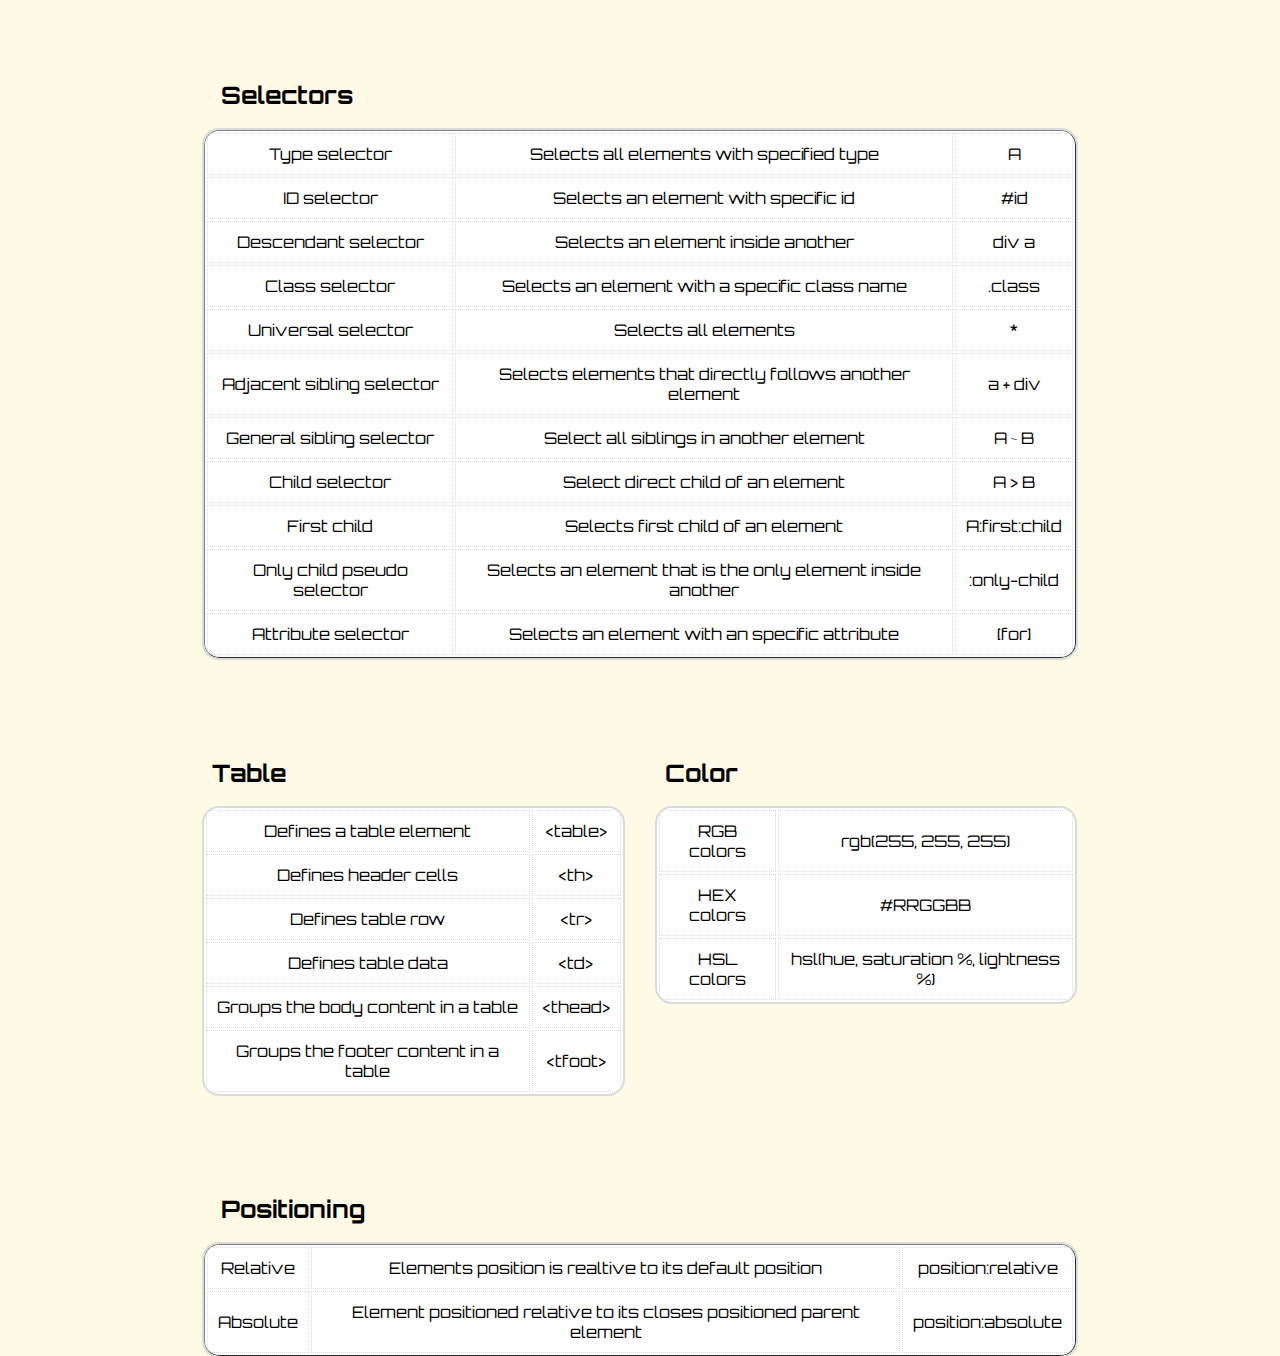
<file: CheatSheet/index.html>
<!DOCTYPE html>
<html lang="en">

<head>
    <meta charset="UTF-8">
    <meta name="viewport" content="width=device-width, initial-scale=1.0">
    <title>Cheat Sheet</title>
    <link rel="preconnect" href="https://fonts.googleapis.com">
    <link rel="preconnect" href="https://fonts.gstatic.com" crossorigin>
    <link href="https://fonts.googleapis.com/css2?family=Orbitron:wght@400..900&display=swap" rel="stylesheet">
    <link href="style.css" rel="stylesheet">
</head>


<body>

    <section class="block">

        <div class="table">
            <table border="1">
               <h2>Selectors</h2> 
                <tr>
                    <td>Type selector</td>
                    <td>Selects all elements with specified type</td>
                    <td>A</td>
                </tr>
                <tr>
                    <td>ID selector</td>
                    <td>Selects an element with specific id</td>
                    <td>#id</td>
                </tr>
                <tr>
                    <td>Descendant selector</td>
                    <td>Selects an element inside another</td>
                    <td>div a</td>
                </tr>
                <tr>
                    <td>Class selector</td>
                    <td>Selects an element with a specific class name</td>
                    <td>.class</td>
                </tr>
                <tr>
                    <td>Universal selector</td>
                    <td>Selects all elements</td>
                    <td>*</td>
                </tr>
                <tr>
                    <td>Adjacent sibling selector</td>
                    <td>Selects elements that directly follows another element</td>
                    <td>a + div</td>
                </tr>
                <tr>
                    <td>General sibling selector</td>
                    <td>Select all siblings in another element</td>
                    <td>A ~ B</td>
                </tr>
                <tr>
                    <td>Child selector</td>
                    <td>Select direct child of an element</td>
                    <td>A > B</td>
                </tr>
                <tr>
                    <td>First child</td>
                    <td>Selects first child of an element</td>
                    <td>A:first:child</td>
                </tr>
                <tr>
                    <td>Only child pseudo selector</td>
                    <td>Selects an element that is the only element inside another</td>
                    <td>:only-child</td>
                </tr>
                <tr>
                    <td>Attribute selector</td>
                    <td>Selects an element with an specific attribute</td>
                    <td>[for]</td>
                </tr>
            </table>
        </div>

        <div class="table second">
            <table>
                <h2>Table</h2> 
                <tr>
                    <td>Defines a table element</td>
                    <td>&lttable&gt</td>
                </tr>
                <tr>
                    <td>Defines header cells</td>
                    <td>&ltth&gt</td>
                </tr>
                <tr>
                    <td>Defines table row</td>
                    <td>&lttr&gt</td>
                </tr>
                <tr>
                    <td>Defines table data</td>
                    <td>&lttd&gt</td>
                </tr>
                <tr>
                    <td>Groups the body content in a table</td>
                    <td>&ltthead&gt</td>
                </tr>
                <tr>
                    <td>Groups the footer content in a table</td>
                    <td>&lttfoot&gt</td>
                </tr>
            </table>
        </div>

        <div class="table third">
            <table>
                <h2>Color</h2>
                <tr>
                    <td>RGB colors</td>
                    <td>rgb(255, 255, 255)</td>
                </tr>
                <tr>
                    <td>HEX colors</td>
                    <td>#RRGGBB</td>
                </tr>
                <tr>
                    <td>HSL colors</td>
                    <td>hsl(hue, saturation %, lightness %)</td>
                </tr>
            </table>
        </div>

            <div class="table">
                <table border="1">
                    <h2>Positioning</h2>
                    <tr>
                        <td>Relative</td>
                        <td>Elements position is realtive to its default position</td>
                        <td>position:relative</td>
                    </tr>
                    <tr>
                        <td>Absolute</td>
                        <td>Element positioned relative to its closes positioned parent element</td>
                        <td>position:absolute</td>
                    </tr>

                </table>
            </div>





    </section>

    <section>
        <div></div>
    </section>

</body>

</html>
</file>
<file: CheatSheet/style.css>
body{
    background-color: rgb(255, 250, 229);
    font-family: orbitron;

}

.block{
    margin: 49px auto;
    width: 69%;
    height: 49px;

    
}

h2{
    margin-bottom: 0px;
    position: relative;
    left: 2%;
}

table{
    background-color: white;
    width: 100%;
    border-collapse: separate;
    outline: 2px solid rgb(219, 219, 219) ;
    border-radius: 15px;
    overflow: hidden;
    margin: 20px auto;
}

.table{
    margin: 80px auto;
}

td{
    text-align: center;
    padding: 10px;
    border: 1px solid rgb(219, 219, 219);
    border-style: dotted;
}

.table.second{
    display: inline-table;
    margin: 0px auto;
    width: 48%;
}

.table.third{
    display: inline-table;
    margin: 0px 30px;
    width: 48%;
    margin-right: 0px;
}
</file>
